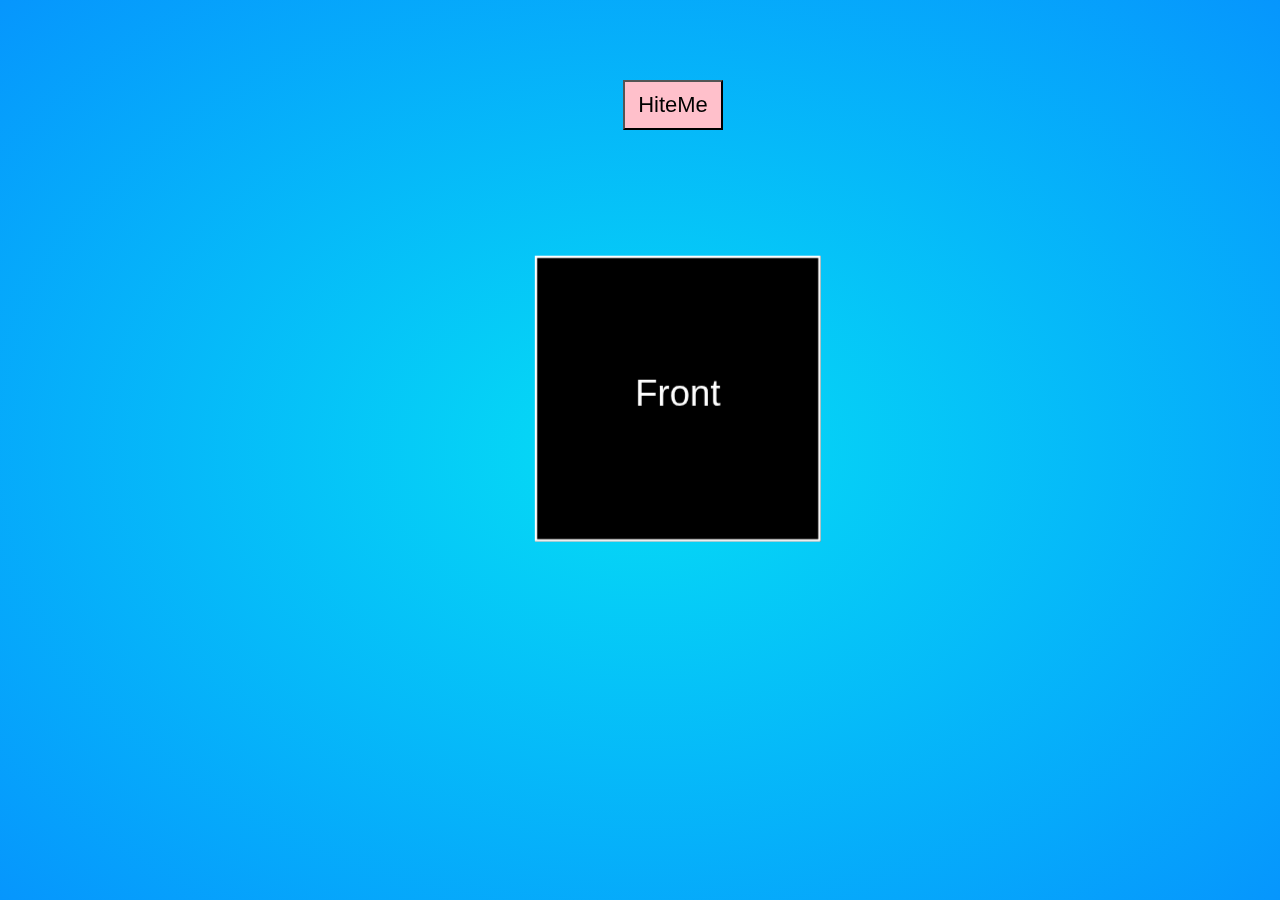
<file: 3D Animated CUBE/index.html>
<!DOCTYPE html>
<html lang="en">
<head>
    <meta charset="UTF-8">
    <meta name="viewport" content="width=device-width, initial-scale=1.0">
    <link rel="stylesheet" href="style.css">
    <title>Document</title>
</head>
<body>
   <div class="container">
    <input type="button" value="HiteMe">
    <div class="box">
        <div class="card" id="front">Front</div>
        <div class="card" id="back">Back</div>
        <div class="card" id="left">Left</div>
        <div class="card" id="right">Right</div>
        <div class="card" id="top">Top</div>
        <div class="card" id="bottom">Bottom</div>
    </div>
   </div>
</body>
</html>
</file>
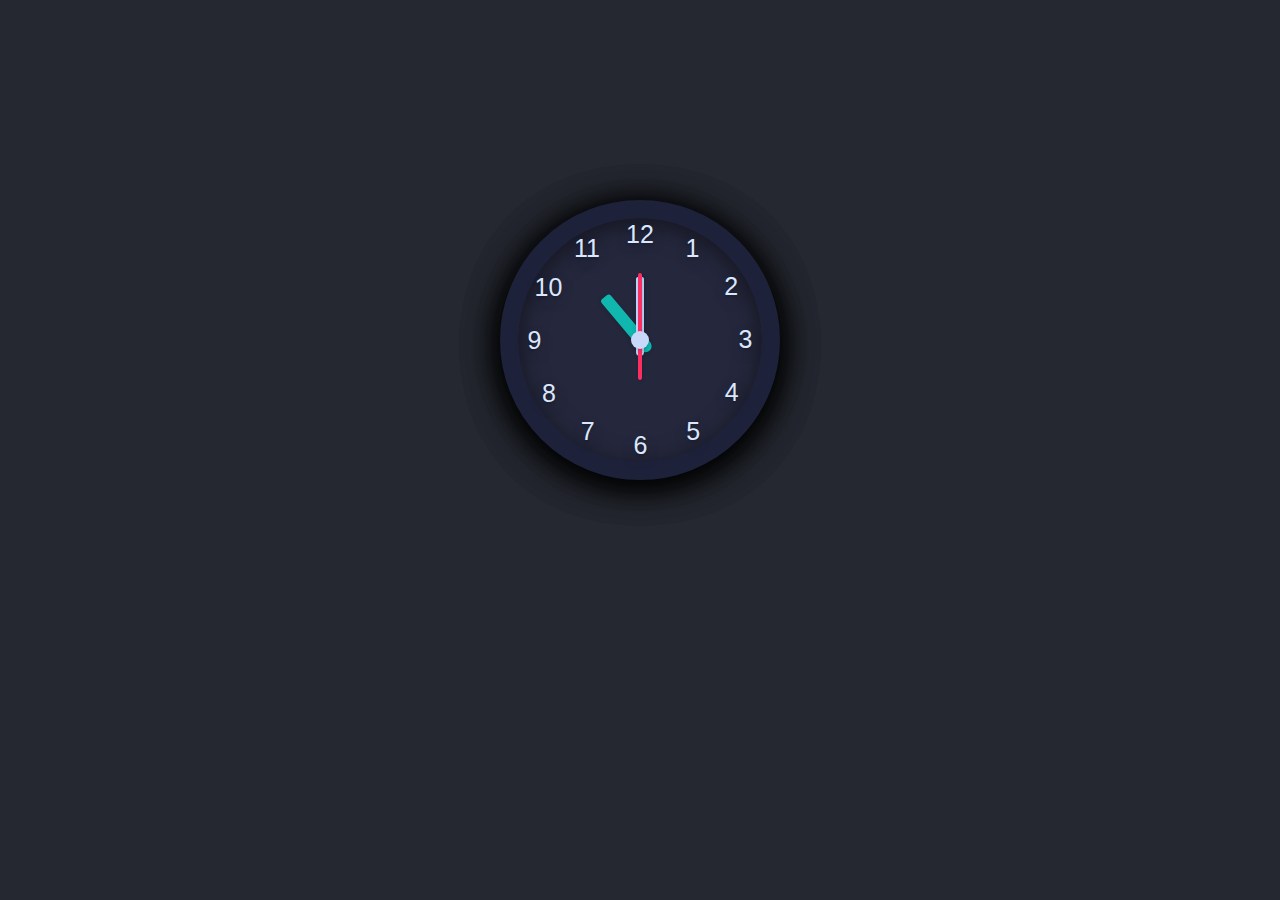
<file: Clock 2 Animation/index.html>
<!DOCTYPE html>
<html lang="en">
<head>
    <meta charset="UTF-8">
    <meta name="viewport" content="width=device-width, initial-scale=1.0">
    <link rel="stylesheet" href="style.css">
    <title>Document</title>
</head>
<body>
    <div class="wrapper">
        <ul id="clock">
            <li class="numbers"> <span>1</span></li>
            <li class="numbers"> <span>2</span></li>
            <li class="numbers"> <span>3</span></li>
            <li class="numbers"> <span>4</span></li>
            <li class="numbers"> <span>5</span></li>
            <li class="numbers"> <span>6</span></li>
            <li class="numbers"> <span>7</span></li>
            <li class="numbers"> <span>8</span></li>
            <li class="numbers"> <span>9</span></li>
            <li class="numbers"> <span>10</span></li>
            <li class="numbers"> <span>11</span></li>
            <li class="numbers"> <span>12</span></li>

            <li id="hour"></li>
            <li id="minutes"></li>
            <li id="second"></li>

        </ul>
    </div>
</body>
</html>
</file>
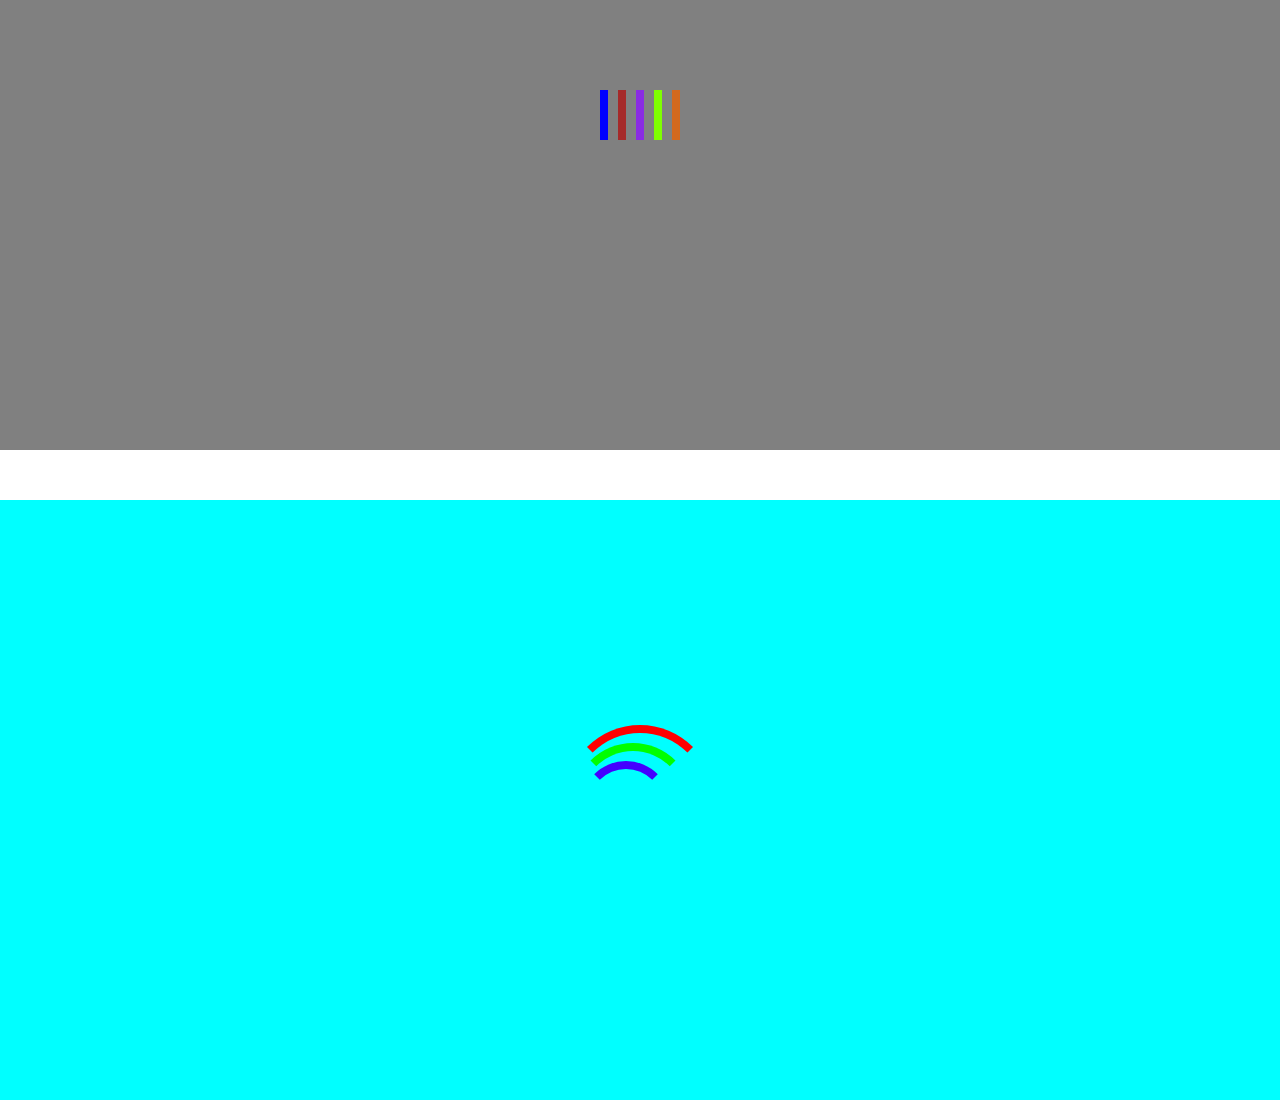
<file: Loader Animation/index.html>
<!DOCTYPE html>
<html lang="en">
<head>
    <meta charset="UTF-8">
    <meta name="viewport" content="width=device-width, initial-scale=1.0">
    <link rel="stylesheet" href="style.css">
    <title>Document</title>
</head>
<body>
    <section class="process">
        <div class="box" id="box1"></div>
        <div class="box" id="box2"></div>
        <div class="box" id="box3"></div>
        <div class="box" id="box4"></div>
        <div class="box" id="box5"></div>
          
    </section>

    <div class="loader">
        <div class="myloader">
            <div class="childloader">
                <div class="subchildloader">
                    
                </div>
            </div>
        </div>
    </div>
</body>
</html>
</file>
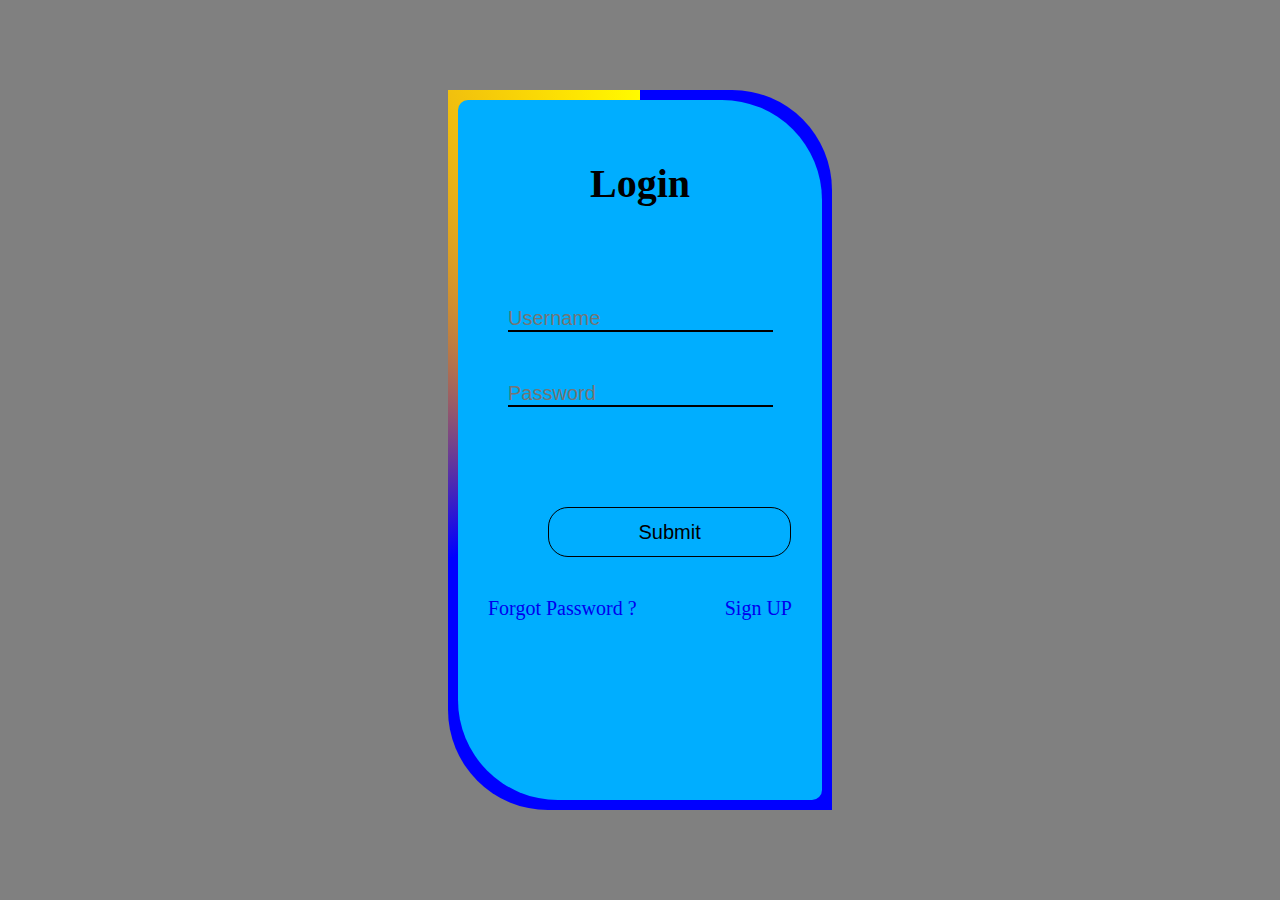
<file: Login Page Round Animation/index.html>
<!DOCTYPE html>
<html lang="en">

<head>
    <meta charset="UTF-8">
    <meta name="viewport" content="width=device-width, initial-scale=1.0">
    <link rel="stylesheet" href="https://cdnjs.cloudflare.com/ajax/libs/font-awesome/6.7.1/css/all.min.css"
        integrity="sha512-5Hs3dF2AEPkpNAR7UiOHba+lRSJNeM2ECkwxUIxC1Q/FLycGTbNapWXB4tP889k5T5Ju8fs4b1P5z/iB4nMfSQ=="
        crossorigin="anonymous" referrerpolicy="no-referrer" />
    <link rel="stylesheet" href="style.css">
    <title>Document</title>
</head>

<body>
    <section id="loginpage">
        <div class="login">
            <div class="loginchild">
                <h1>Login</h1>
                <div class="user-details">
                    <div class="user-name">
                        <i class="fa-solid fa-user"></i>
                        <input type="text" placeholder="Username">
                    </div>

                    <div class="pass">
                        <i class="fa-solid fa-unlock"></i>
                        <input type="text" placeholder="Password">
                    </div>
                    
                        <button>
                            <p>Submit</p>
                        </button>
                      
                        <div class="forgot-pass">
                            <a href="#">Forgot Password ?</a>
                        </div>
                        <div class="signUp">
                            <a href="#">Sign UP</a>
                        </div>

                    </div>
            
            </div>

        </div>

    </section>
</body>

</html>
</file>
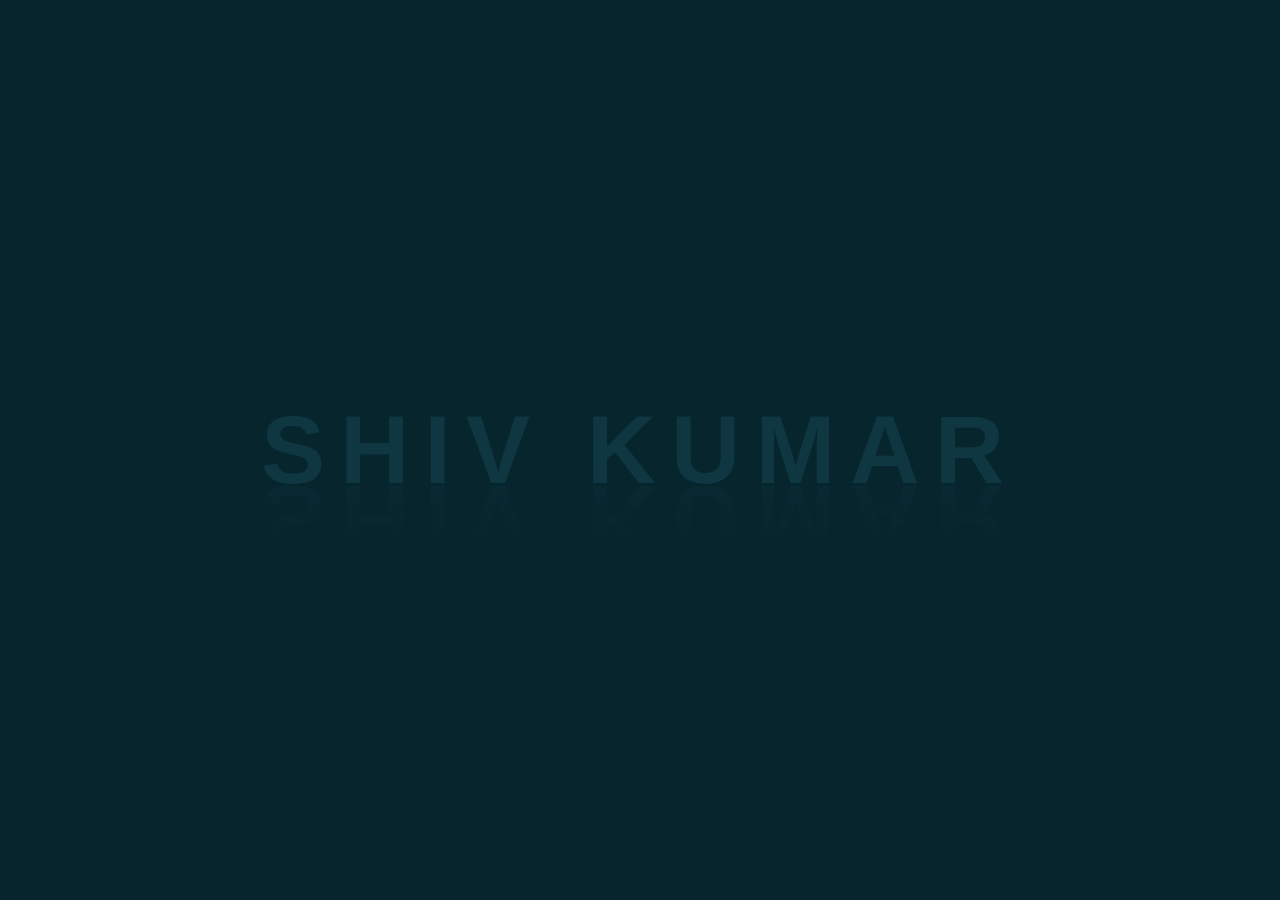
<file: Text Shadow Animation/index.html>
<!DOCTYPE html>
<html lang="en">
<head>
    <meta charset="UTF-8">
    <meta name="viewport" content="width=device-width, initial-scale=1.0">
    <link rel="stylesheet" href="style.css">
    <title>Document</title>
</head>
<body>
    <h2>shiv kumar</h2>
</body>
</html>
</file>
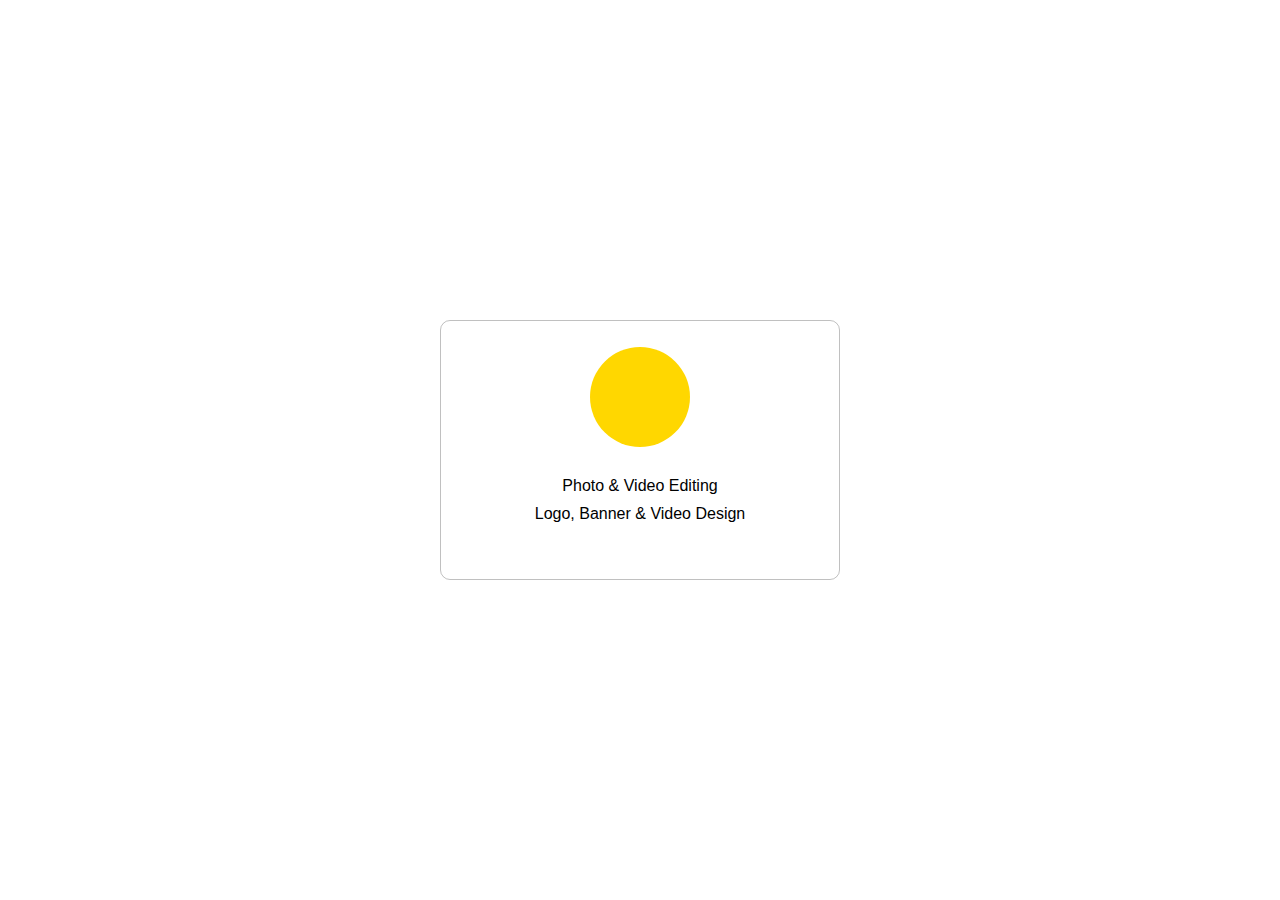
<file: Website Animation Task/index.html>
<!DOCTYPE html>
<html lang="en">

<head>
    <meta charset="UTF-8">
    <meta name="viewport" content="width=device-width, initial-scale=1.0">
    <link rel="stylesheet" href="style.css">
    <link rel="stylesheet" href="https://cdnjs.cloudflare.com/ajax/libs/font-awesome/6.7.1/css/all.min.css"
        integrity="sha512-5Hs3dF2AEPkpNAR7UiOHba+lRSJNeM2ECkwxUIxC1Q/FLycGTbNapWXB4tP889k5T5Ju8fs4b1P5z/iB4nMfSQ=="
        crossorigin="anonymous" referrerpolicy="no-referrer" />
    <title>Document</title>
</head>

<body>
    
        <div class="container">
            <div class="logo">
                <div class="circle" id="box1"></div>
                <!-- <div class="circle" id="box2"></div> -->
                <i class="fa-solid fa-headphones"></i>
            </div>
          
            <p>Photo & Video Editing</p>
            <p>Logo, Banner & Video Design</p>
        
        </div>


</body>

</html>
</file>
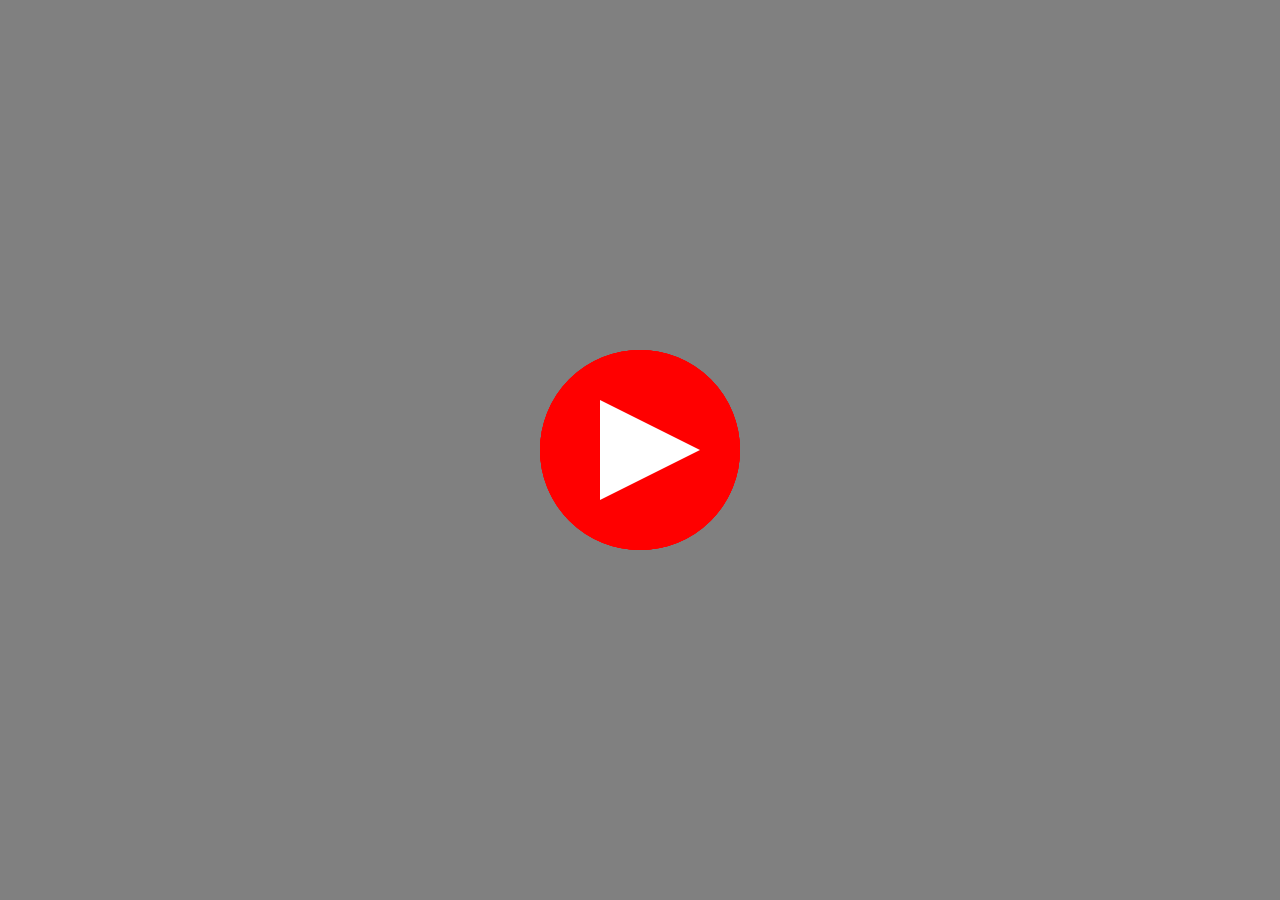
<file: Youtube Logo Animation/index.html>
<!DOCTYPE html>
<html lang="en">
<head>
    <meta charset="UTF-8">
    <meta name="viewport" content="width=device-width, initial-scale=1.0">
    <link rel="stylesheet" href="style.css">
    <title>Document</title>
</head>
<body>
    <div class="yt">
        <div class="yt-logo">
            <div class="circle" id="box1"></div>
            <div class="circle" id="box2"></div>
            <div class="circle" id="box3"></div>
            <div class="center"></div>
        </div>
    </div>
</body>
</html>
</file>
<file: 3D Animated CUBE/style.css>
* {
    margin: 0;
    padding: 0;
    box-sizing: border-box;
    font-family: sans-serif;
}

body {
    height: 100vh;
    background: radial-gradient(rgb(5,221,245), rgb(6,150,253));
}

.container {
    height: 60vh;
    width: 30vw;
    position: absolute;
    top: 50vh;
    left: 50vw;
    transform: translate(-50%, -50%);
    perspective: 1000px;
}

.box {
    height: 250px;
    width: 250px;
    position: absolute;
    top: 100px;
    left: 100px;
    /* transform: rotate(-90deg); */
    transform-style: preserve-3d;
    /* transform: rotateY(130deg); */
    animation: animate 5s infinite ;



}

@keyframes animate {
    0% {
        transform: rotateX(45deg) rotateY(-45deg);
    }
    25% {
        transform: rotateX(-45deg) rotateY(-45deg);
    }
    50% {
        transform: rotateX(45deg) rotateY(45deg);
    }

75%{
    transform: rotateX(-45deg) rotateY(45deg);
}

100% {
    transform: rotateX(45deg) rotateY(-45deg);
}
}

.card {
    height: 250px;
    width: 250px;
    background-color: black;
    text-align: center;
    padding: 100px 0px;
    color: #fff;
    border: 2px solid white;
    font-size: 32px;
    position: absolute;
    transition: all 1s ;



}

#front {
    transform: translateZ(125px);
}

#back {
    transform: translateZ(-125px);
}

#left {
  right: 125px;
  transform: rotateY(-90deg);
}

#right {
    left: 125px;
    transform: rotateY(90deg);
  }

  #top{
    bottom: 125px;
    transform: rotateX(90deg);
  }

  #bottom {
    top: 125px;
    transform: rotateX(-90deg);
  }


  input {
    height: 50px;
    width: 100px;
    background: pink ;
    /* border: none; */
    font-size: 22px;
    cursor: pointer;
    position: absolute;
    top: -100px;
    left: 175px;





  }

  input:focus ~ .box #front {
    transform: translateZ(-180px) rotateY(360deg);
  }
  input:focus ~ .box #back {
    transform: translateZ(-180px) rotateY(360deg);
  }
  input:focus ~ .box #left {
   right: 180px;
  }
  input:focus ~ .box #right {
    left: 180px;
  }
  input:focus ~ .box #top {
   bottom: 180px;
  }
  input:focus ~ .box #bottom {
   top: 180px;
  }
</file>
<file: Clock 2 Animation/style.css>
* {
    margin: 0px;
    padding: 0px;
    box-sizing: border-box;
}

.wrapper {
    height: 100vh;
    width: 100%;
    background-color: #252830;
    font-family: 'josefin sans', sans-serif;
    float: left;
}

#clock {
    width: 280px;
    height: 280px;
    background: #25283D;
    border: 18px solid #1e213a;
    border-radius: 50%;
    margin: 200px auto;
    position: relative;
    box-shadow: inset 0 5px 25px #00000080, 0 5px 25px #00000080, 0 5px 30px #00000080, 0 5px 35px #00000080, 0 5px 35px #00000080, 0 5px 35px #00000080;

}

#clock::before {
    content: "";
    position: absolute;
    width: 280px;
    height: 280px;
    left: -18px;
    top: -10px;
    border: 18px solid #cccccc;
    border-radius: 50%;
    z-index: -7;

}



#clock::after {
    content: "";
    position: absolute;
    width: 18px;
    height: 18px;
    background: #c7d8f8;
    border-radius: 50%;
    left: calc(50% - 9px);
    top: calc(50% - 9px);
    box-shadow: 0 2px 4px #00000026;
    /* transform-origin: top; */

}

#clock li {
    list-style: none;
    position: absolute;

}

.numbers {
    position: absolute;
    width: 100%;
    height: 100%;
    padding: 1%;
    text-align: center;




}

.numbers span {
    display: block;
    color: #dbe7fd;
    font-size: 25px;
    text-shadow: 0 5px 18px #00000026, 
    0 2px 3px #00000033;


}
.numbers:nth-child(1) {
    transform: rotate(30deg);
}
.numbers:nth-child(1) span{
    transform: rotate(-30deg);
}
.numbers:nth-child(2) {
    transform: rotate(60deg);
}

.numbers:nth-child(2) span {
    transform: rotate(-60deg);
}
.numbers:nth-child(3) {
    transform: rotate(90deg);
}

.numbers:nth-child(3) span {
    transform: rotate(-90deg);
}
.numbers:nth-child(4) {
    transform: rotate(120deg);
}

.numbers:nth-child(4) span {
    transform: rotate(-120deg);
}

.numbers:nth-child(5) {
    transform: rotate(150deg);
}

.numbers:nth-child(5) span {
    transform: rotate(-150deg);
}

.numbers:nth-child(6) {
    transform: rotate(180deg);
}

.numbers:nth-child(6) span {
    transform: rotate(-180deg);
}

.numbers:nth-child(7) {
    transform: rotate(210deg);
}
.numbers:nth-child(7) span {
    transform: rotate(-210deg);
}

.numbers:nth-child(8) {
    transform: rotate(240deg);
}

.numbers:nth-child(8) span {
    transform: rotate(-240deg);
}

.numbers:nth-child(9) {
    transform: rotate(270deg);
}
.numbers:nth-child(9) span{
    transform: rotate(-270deg);
}

.numbers:nth-child(10) {
    transform: rotate(300deg);
}
.numbers:nth-child(10) span {
    transform: rotate(-300deg);
}
.numbers:nth-child(11) {
    transform: rotate(330deg);
}
.numbers:nth-child(11) span{
    transform: rotate(-330deg);
}
.numbers:nth-child(12) {
    transform: rotate(360deg);
}
.numbers:nth-child(12) span {
    transform: rotate(-360deg);
} 

#second {
    width: 100%;
    height: 100%;
    animation: sec 60s steps(60) infinite;


}

@keyframes sec {
    0% {
        transform: rotate(0deg);
    }
    100% {
        transform: rotate(360deg);
    }
}   
    


#second::after {
    content: "";
    width: 4px;
    height: 107px;
    border-radius: 2px;
    background: #fd2e62;
    position: absolute;
    left: calc(50% - 2px);
    /* left: 49%; */
    top: 55px;
    box-shadow: 1px 2px 3px #00000026;

}

#minutes {
  height: 100%;
  width: 100%;
  animation: min 3600s linear infinite;

  

}

@keyframes min {
    0% {
        transform: rotate(0deg);
    }
    100% {
        transform: rotate(360deg);
    }
}    

#minutes::after {
    content: "";
    width: 8px;
    height: 79px;
    border-radius: 4px 4px 2px 2px;
    background: #bed4fd;
    position: absolute;
    left: calc(50% + -4px);
    top: 24%;
    transform: rotate(180deg);
    box-shadow: -1px 0 5px #00000026;

}

#hour {
    height: 100%;
    width: 100%;
    animation: hour 43200s linear infinite;
    /* transform: rotate(120deg); */
}

#hour:after {
    content: "";
    width: 12px;
    height: 70px;
    border-radius: 6px 6px 3px 3px ;
    background: #07f3dfb4;
    position: absolute;
    right: calc(50% + 7px);
    transform: rotate(140deg);
    top: 29%;
    box-shadow: 1px 0 4px #00000026;
}

@keyframes hour {
    0%{
        transform: rotate(0deg);
    }
    100%{
        transform: rotate(360deg);
    }
}
</file>
<file: Loader Animation/style.css>
* {
    margin: 0px;
    padding: 0px;
    box-sizing: border-box;
}

.process{
  height: 50vh;
  background-color: grey;
  display: flex;
  align-self: center;
  justify-content: center;
  gap: 10px;
  
  
}

.box {
    height: 50px;
    width: 8px;
    margin-top: 90px;

}

#box1 {
    background-color: blue;
    animation: animate 0.5s linear infinite alternate;
}

@keyframes animate {
    0% {
        transform: scale(0.3);
    }

    100% {
        transform: scale(2);
    }
   
}

#box2 {
    background-color: brown;
    animation: animate 1s linear 0.2s infinite alternate;
}


#box3 {
    background-color: blueviolet;
    animation: animate 1s linear 0.4s infinite alternate;
 
}

#box4 {
    background-color: chartreuse;
    animation: animate 1s linear 0.6s infinite alternate;

}

#box5 {
    background-color: chocolate;
    animation: animate 1s linear 0.8s infinite alternate;
}


.loader {
    height: 600px;
    width: 100vw;
    background-color: cyan;
    margin-top: 50px;
    display: flex;
    justify-content: center;
    align-items: center;


}

.myloader {
    height: 150px;
    width: 150px;
    /* background-color: yellow; */
    border: 8px solid;
    border-radius: 50%;
    border-color: red transparent transparent transparent;
    animation: loaderanimate 2s linear infinite;
    /* this prents rotates with his child */
}

@keyframes loaderanimate {
    0% {
        transform: rotate(0deg);
    }

    100% {
        transform: rotate(360deg);
    }
}
.childloader {
    height: 120px;
    width: 120px;
    /* background-color: yellow; */
    border: 8px solid;
    border-radius: 50%;
    border-color: rgb(0, 255, 0) transparent transparent transparent;
    margin-top: 10px;
    animation: loaderanimate 2s linear infinite;
}

.subchildloader{
    height: 90px;
    width: 90px;
    /* background-color: yellow; */
    border: 8px solid;
    border-radius: 50%;
    border-color: rgb(68, 0, 255) transparent transparent transparent;
    margin-top: 10px;
    animation: loaderanimate 2s linear infinite;
}
</file>
<file: Login Page Round Animation/style.css>
* {
    margin: 0px;
    padding: 0px;
    box-sizing: border-box;
 }

 #loginpage {
    height: 100vh;
    width: 100vw;
    background-color: grey;
    display: flex;
    justify-content: center;
    align-items: center;
 }

 .login {
    height: 80%;
    width: 30%;
    background-color: blue;
    /* border-radius: 10px 100px 10px 100px; */
    border-top-right-radius: 100px;
    border-bottom-left-radius: 100px;
    

    position: relative;
    display: flex;
    justify-content: center;
    align-items: center;
    overflow: hidden; 
   
    
    

 }

 .loginchild {
    background-color: rgb(0, 174, 255);
    position: absolute;
    /* top: 10px;
    right: 10px;
    bottom: 10px;
    left: 10px; */
    inset: 10px; 
    border-radius: 10px 100px 10px 100px;
   
    padding: 30px;
    z-index: 6;
    


 }

 .login::before {
    content: '';
    position: absolute;
    height: 200%;
    width: 200%;
    background-image: conic-gradient(transparent, transparent, transparent, red);
    animation: rotatelogin 6s linear infinite;
    

 }

 .login::after {
   content: '';
   position: absolute;
   height: 100%;
   width: 100%;
   background-image: conic-gradient(transparent, transparent, transparent, rgb(255,251,0));
   animation: rotatelogin 6s linear infinite;
 }

 @keyframes rotatelogin {
    0% {
        transform: rotate(0deg);
    }

    100% {
        transform: rotate(360deg);
    }
 }

 .loginchild h1 {
   text-align: center;
   font-size: 40px;
   font-weight: 600;
   margin-top: 30px;
 }

 .user-details {
   text-align: center;
   position: relative;
   top: 100px;




 }

 .user-name {
   float: left;
   margin-left: 20px;
   border-bottom: 2px solid black;
 }

 .user-name i {
   font-size: 20px;
 }

 .user-name input{
   border: none;
   background-color: transparent;
   font-size: 20px;
   

   
 }

 .pass {
   float: left;
   margin-left: 20px;
   margin-top: 50px;
   border-bottom: 2px solid black;
 }

 .pass i {
   font-size: 20px;
 }
 .pass input {
   border: none;
   background-color: transparent;
   font-size: 20px;
   
   
 }

 .user-details button {
   float: left;
   height: 50px;
   width: 80%;
   background-color: transparent;
   border: 1px solid black;
   border-radius: 20px;
   text-align: center;
   margin-top: 100px;
   margin-left: 60px;
   
   

 }

 .user-details button p {
   font-size: 20px;
 }

 .forgot-pass {
   float: left;
   margin-top: 40px;
   
 }

 .forgot-pass a {
   font-size: 20px;
   font-family: 600;
   text-decoration: none;
 }

 .signUp {
   float: right;
   margin-top: 40px;
 }

 .signUp a {
   font-size: 20px;
   font-family: 600;
   text-decoration: none;
 }
</file>
<file: Text Shadow Animation/style.css>
* {
    margin: 0px;
    padding: 0px;
    box-sizing: border-box;
    font-family: Arial;
 }

 body {
    display: flex;
    justify-self: center;
    align-items: center;
    min-height: 100vh;
    background: #07252d;

 }

 h2 {
    position: relative;
    font-size: 6em;
    letter-spacing: 15px;
    color: #0e3742;
    text-transform: uppercase;
    width: 100%;
    text-align: center;
    -webkit-box-reflect: below 1px linear-gradient(transparent, #0004);
    line-height: 0.70em;
    outline: none;
    animation: animate 5s linear infinite;
    
 }

 @keyframes animate {
    0%,18%,20%,50%,65%,80%,90%, 92% {
        color: #0e3742;
        text-shadow: none;
    }
    18%,20%,30%,50%,60%,65%,80%,90%,92%,100% {
       color: #fff;
       text-shadow: 0 0 10px #03bcf4,
                    0 0 20px #03bcf4,
    0 0 40px #03bcf4,
    0 0 60px #03bcf4,
    0 0 80px #03bcf4;
    
 }

 }
</file>
<file: Website Animation Task/style.css>
* {
    margin: 0px;
    padding: 0px;
    box-sizing: border-box;
    font-family: sans-serif;
}

body {
    height: 100vh;
    width: 100vw;
    display: flex;
    justify-content: center;
    align-items: center;

}

.container{
   height: 260px;
   width: 400px;
   border: 1px solid rgba(0, 0, 0, 0.247);
   display: flex;
   justify-content: center;
   align-items: center;
   flex-direction: column;
  
   border-radius: 10px;
   
   
}

.container:hover {
    transform: scale(1.1);
    transition: all 1s linear;
    
    border-radius: 7px;
    color: white;
    background-color: #000000ef;
}

.container:hover>.logo>.circle {
    animation: animate 1s linear infinite ;
}


.logo {
    height: 100px;
    width: 100px;
    background-color: gold;
    position: relative;
    top: -25px;
    border-radius: 50%;
    display: flex;
    justify-content: center;
    align-items: center;
    

}

.logo i {
    font-size: 40px;
    color: white;
}

.container p {
    margin: 5px 0px;
}

.circle {
    height: 100%;
    width: 100%;
    position: absolute;
    /* border: 1px solid black; */
    border-radius: 50%;
    animation: animate 1s linear infinite ;
   
   
}



@keyframes animate {
    0% {
        transform: scale(1);
        box-shadow: 0px 0px 15px white;
    }

    100% {
        transform: scale(1.5);
        box-shadow: 0px 0px 15px white ;

    }
}
</file>
<file: Youtube Logo Animation/style.css>
* {
    margin: 0px;
    padding: 0px;
    box-sizing: border-box;
}

.yt {
    height: 100vh;
    width: 100vw;
    background-color: gray;
    display: flex;
    justify-content: center;
    align-items: center;
}

.yt-logo {
    height: 200px;
    width: 200px;
    background-color: red;
    border-radius: 50%;
    display: flex;
    justify-content: center;
    align-items: center;
    position: relative;
}

.center {
    height: 100px;
    width: 100px;
    background-color: #fff;
    clip-path: polygon( 0 0, 100% 50%, 0 100%);
    position: relative;
    left: 10px;

}

.circle {
    position: absolute;
    height: 100%;
    width: 100%;
    /* background-color: white; */
    border: 5px solid red;
    border-radius: 50%;
    /* animation: animate 2s linear infinite; */

}

@keyframes animate {
    0% {
        transform: scale(1);
        opacity: 1;
    }

    100% {
        transform: scale(2);
        opacity: 0;
    }
}

#box1 {
    animation: animate 2s linear infinite;
    
}
#box2 {
    animation: animate 2s linear 1s infinite;
    
}
#box3 {
    animation: animate 2s linear 2s infinite;

}
</file>
